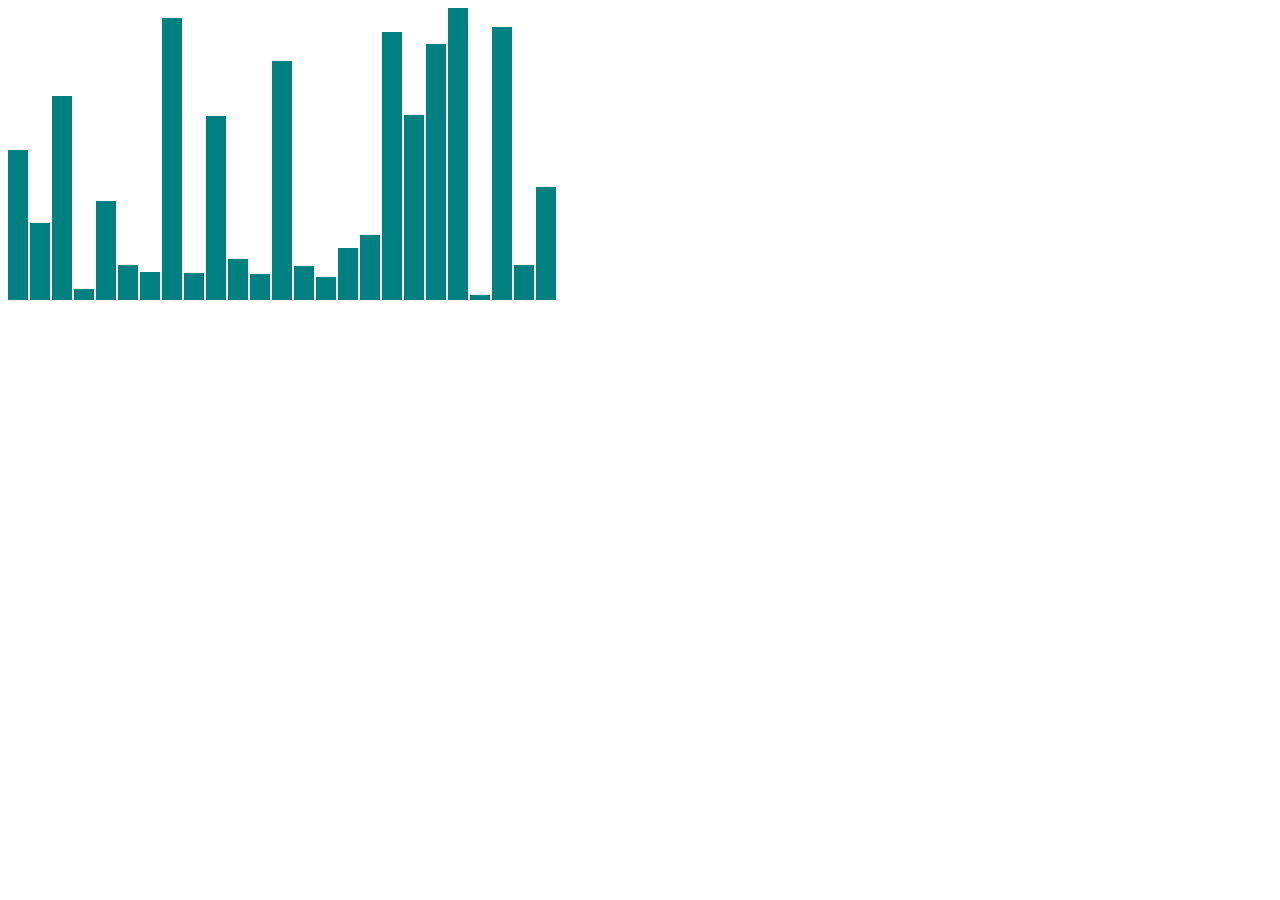
<file: random_bargraph.html>
<!DOCTYPE html>
<html lang="en">
    <head>
        <meta charset="utf-8">
        <title>D3 Test</title>
        <script type="text/javascript" src="d3/d3.js">
        </script>
        <style type="text/css">
			div.bar {
				display: inline-block;
				width: 20px;
				height: 75px;
				background-color: teal;
				margin-right: 2px;
			}
		
		</style>
    </head>
    <body>
        <script type="text/javascript">
        	var dataset = [];                        //Initialize empty array
        	
			for (var i = 0; i < 25; i++) {           //Loop 25 times
			    var newNumber = Math.random() * 30;  //New random number (0-30)
			    dataset.push(newNumber);             //Add new number to array
			}
            d3.select("body")
            	.selectAll("div")
            	.data(dataset)
            	.enter()
            	.append("div")
          		.attr("class", "bar")
          		.style("height", function (d){
          			return (d * 10) + "px";
          		});
        </script>
    </body>
</html>
</file>
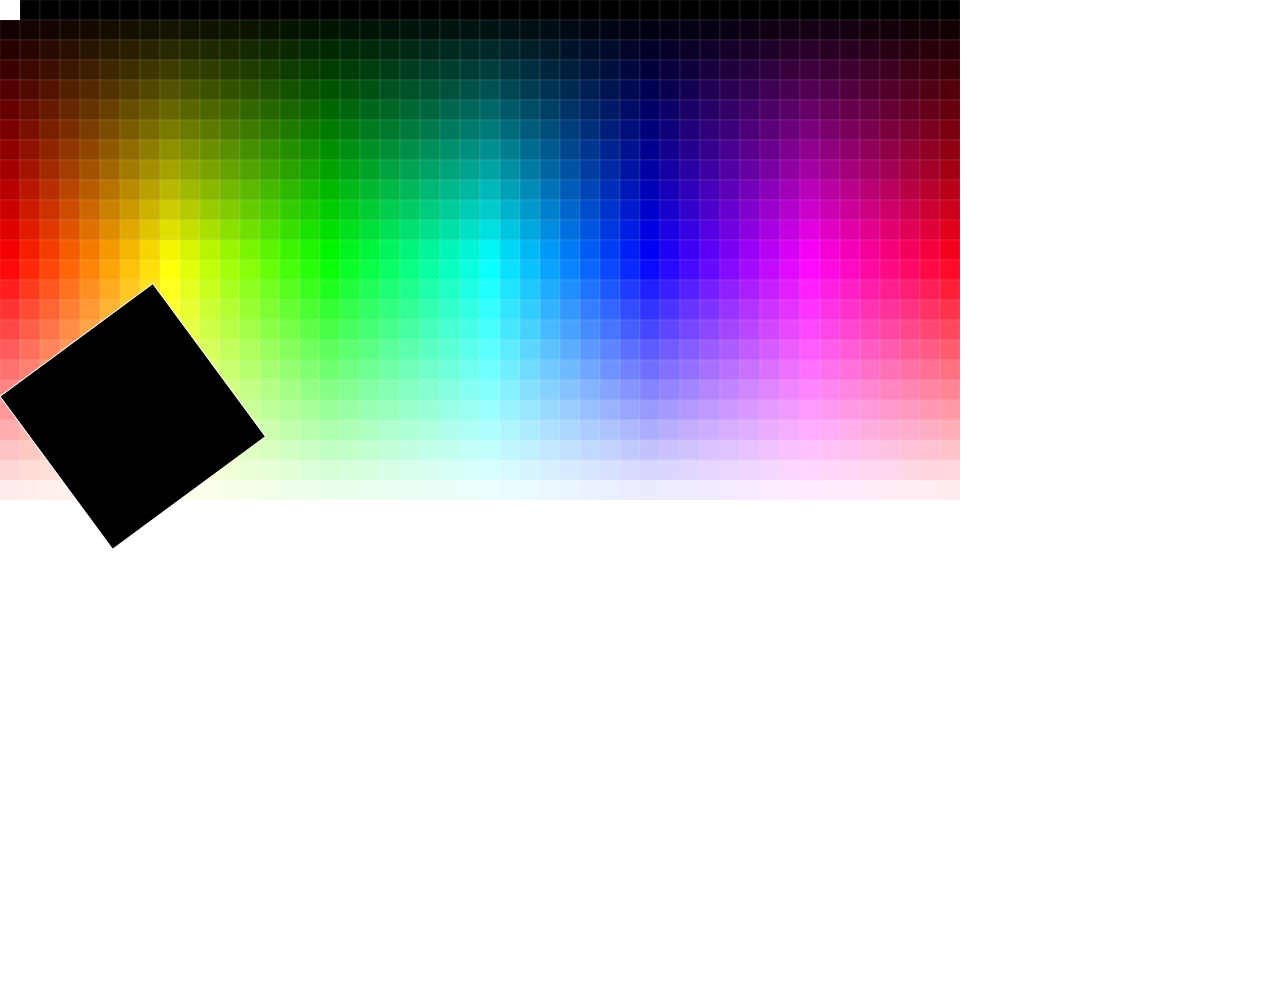
<file: rotating_blocks.html>
<!--
Originally created by Mike Bostock
Updated and revised by Ian Cross
-->
<!DOCTYPE html>
<meta charset="utf-8">
<title>Transform Transitions</title>
<style>

body {
  margin: 0;
}

rect {
  stroke: #fff;
  stroke-width: .1px;
}

</style>
<body>
<script src="d3/d3.min.js"></script>
<script>
var w = 960,
    h = 1000,
    z = 20,
    x = w / z,
    y = h/2 / z,
    cushion = 20;

var svg = d3.select("body").append("svg")
    .attr("width", w)
    .attr("height", h);

svg.selectAll("rect")
    .data(d3.range(x * y))
  .enter().append("rect")
    .attr("transform", translate)
    .attr("width", z)
    .attr("height", z)
    .style("fill", function(d) { return d3.hsl(d % x / x * 360, 1, Math.floor(d / x) / y); })
    .on("mouseover", mouseover);

function translate(d) {
  return "translate(" + (d % x) * z + "," + Math.floor(d / x) * z + ")";
}

function mouseover(d) {
  child = this.parentNode.appendChild(this);

  d3.select(this)
      .style("pointer-events", "none")
    .transition()
      .duration(1500)
      .attr("transform", pick_side_translate(this))
      .on("end", function(){ console.log("first end")})
    .transition()
      .delay(1500)
      .attr("transform", translate(d))//"translate(240,240)scale(0)")
      //.style("fill-opacity", 100)
      .on("end", function(){
        console.log("second end");   
        d3.select(this)
          .style("pointer-events", "all")
          .style("mouseover",function(){console.log("fuckme")});
        })

      //.on("end", enable_mouseover(this))

      /*.remove()
    .transition()
      .duration(800)
      .attr("transform", translate(d))*/

}
function pick_side_translate(x){
    var coord = x.getBoundingClientRect()
    console.log("left coord" + coord.left)

    if (coord.left < w/2){
      return "translate(" + 0 + "," + (h-cushion) + ")scale(22)rotate(270)"
    }
    else{
      return "translate(" + w + "," + (h-cushion) + ")scale(22)rotate(180)"
    }
}
/*function enable_mouseover(rect){
  console.log("happened already")
  d3.select(rect).style("pointer-events", null)

}*/
</script>
</file>
